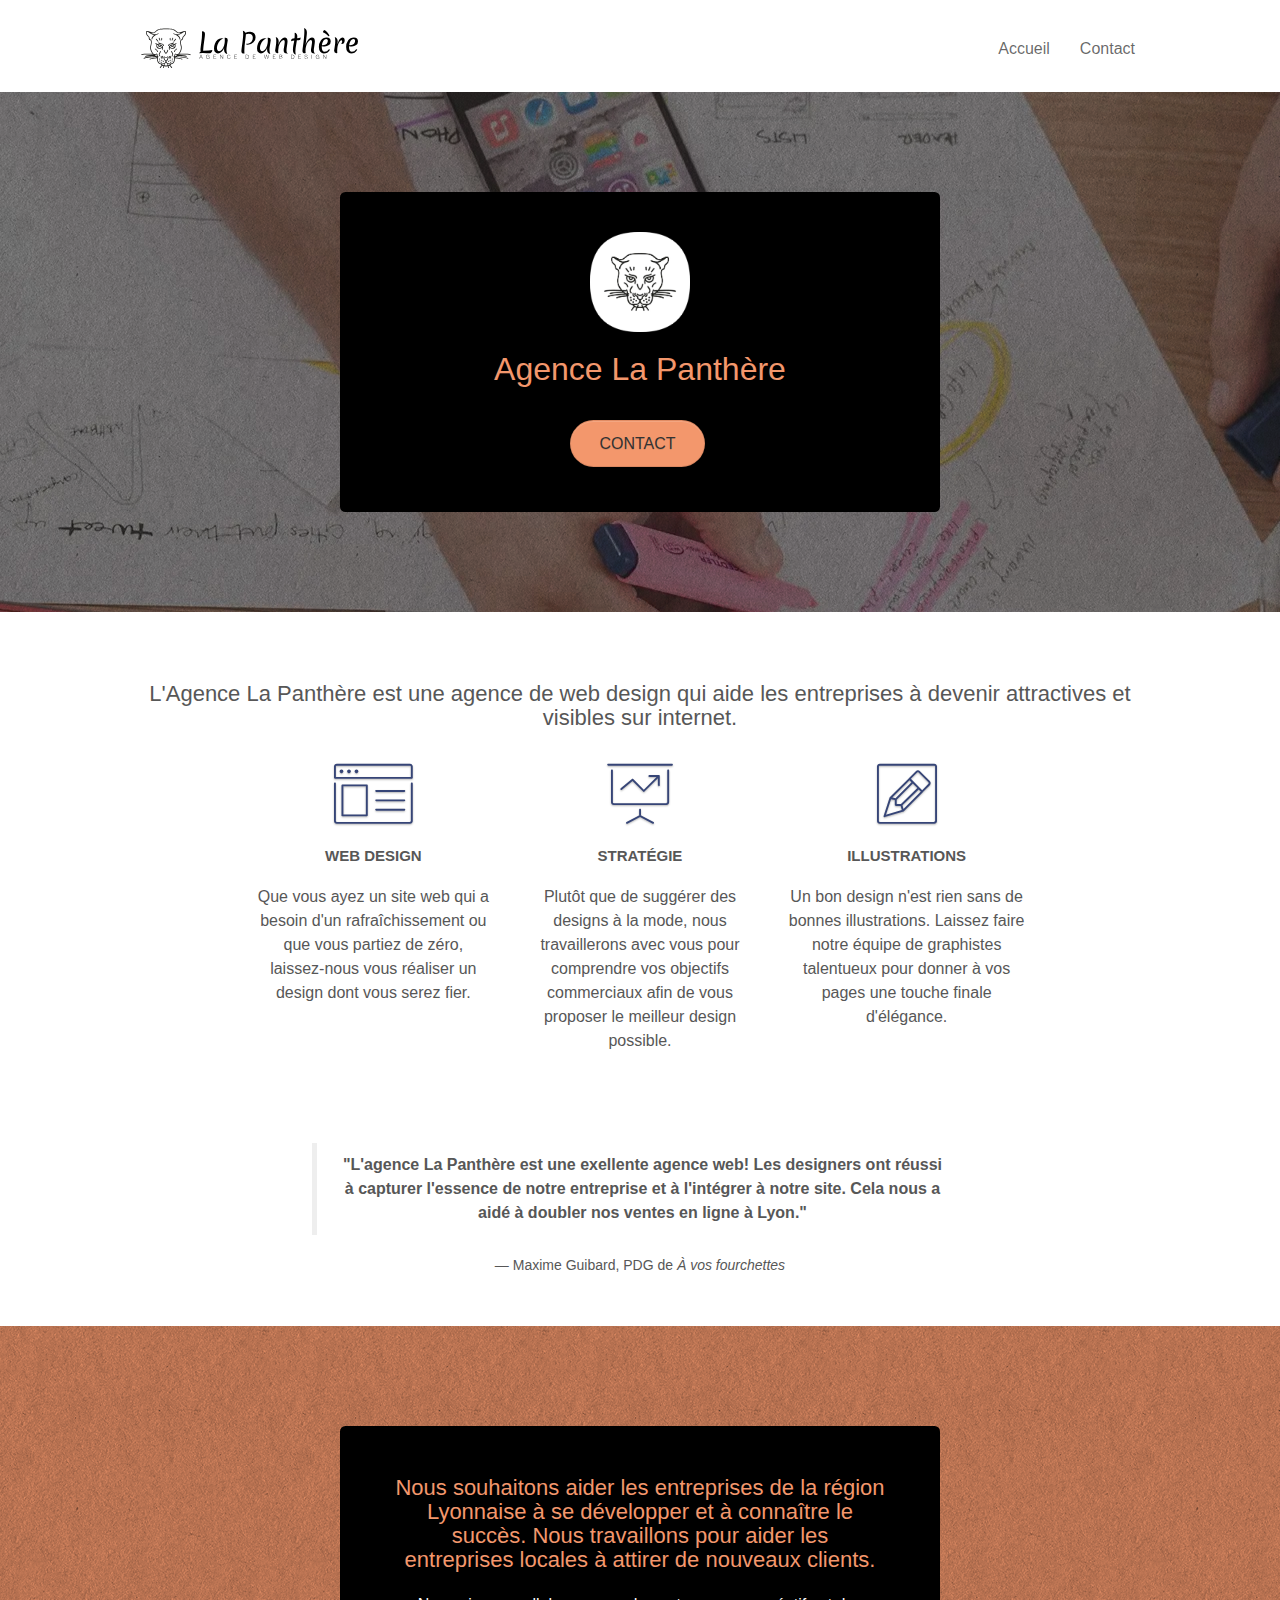
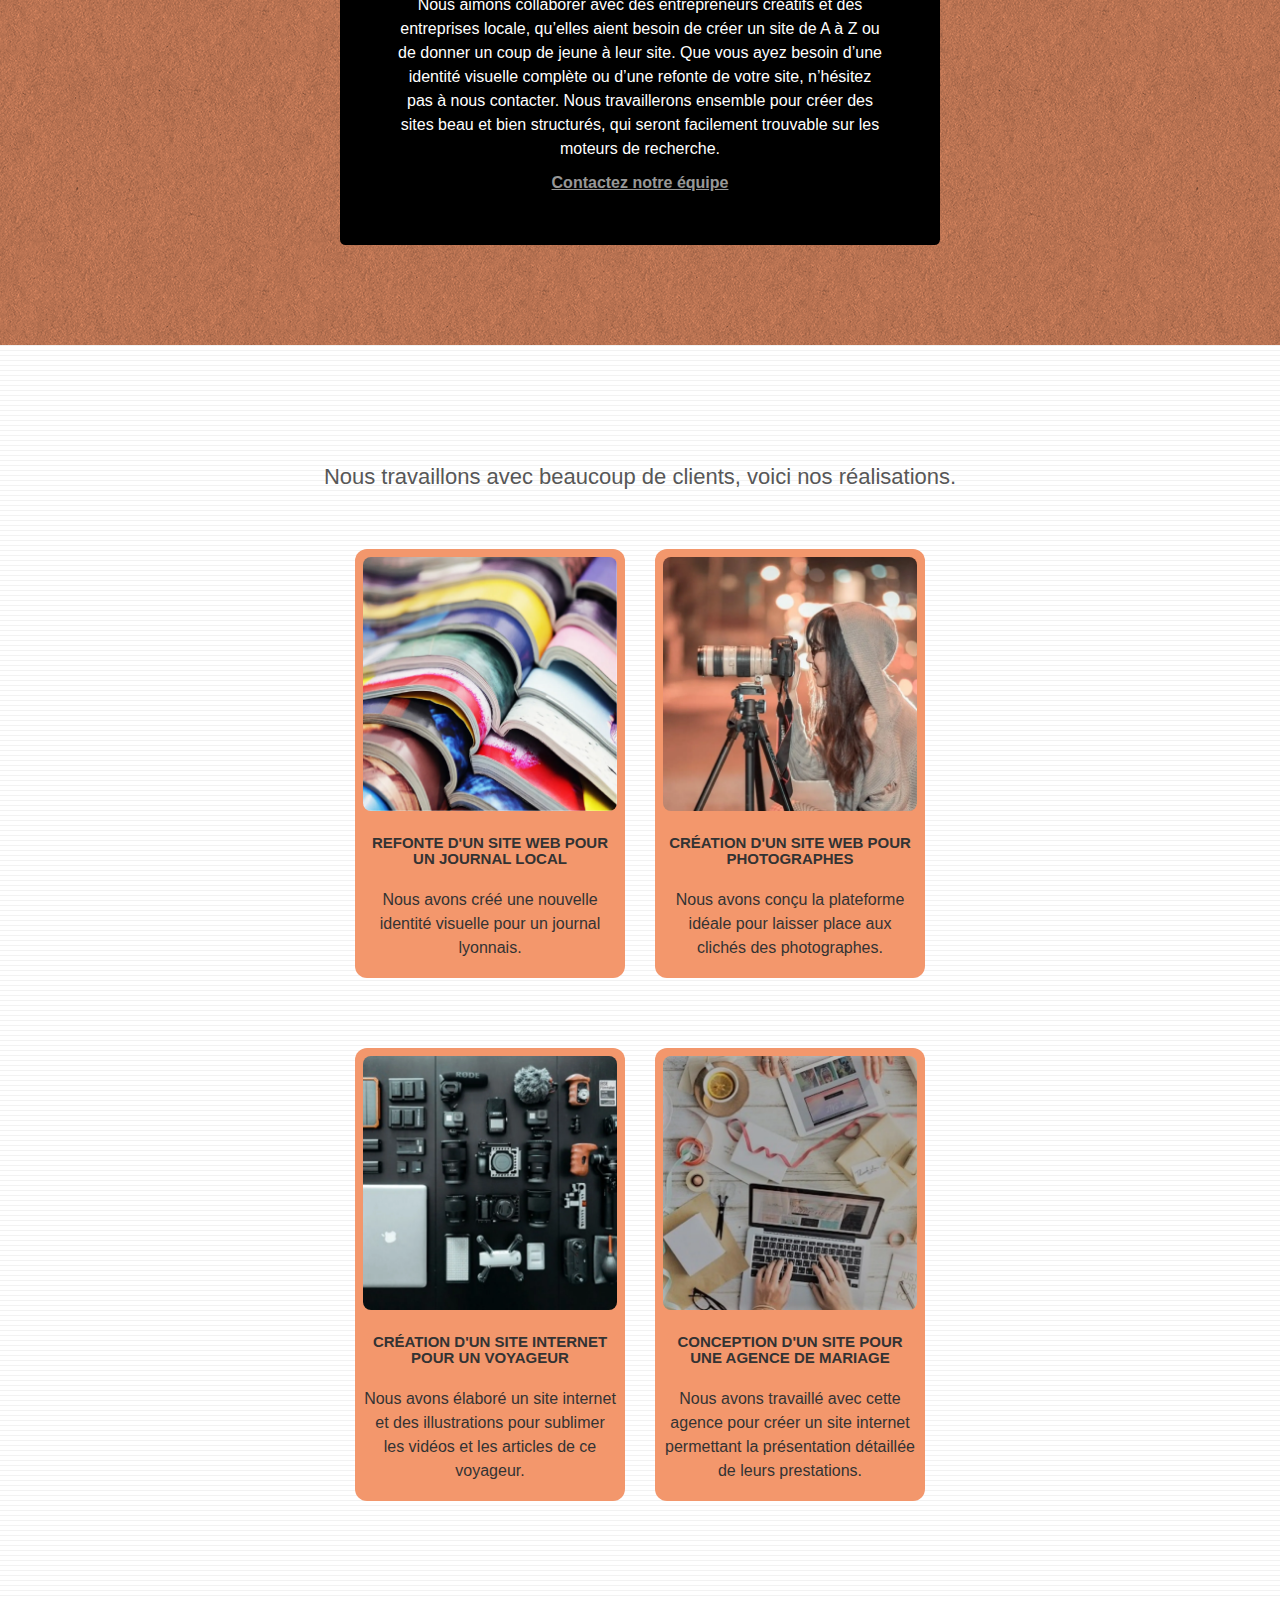
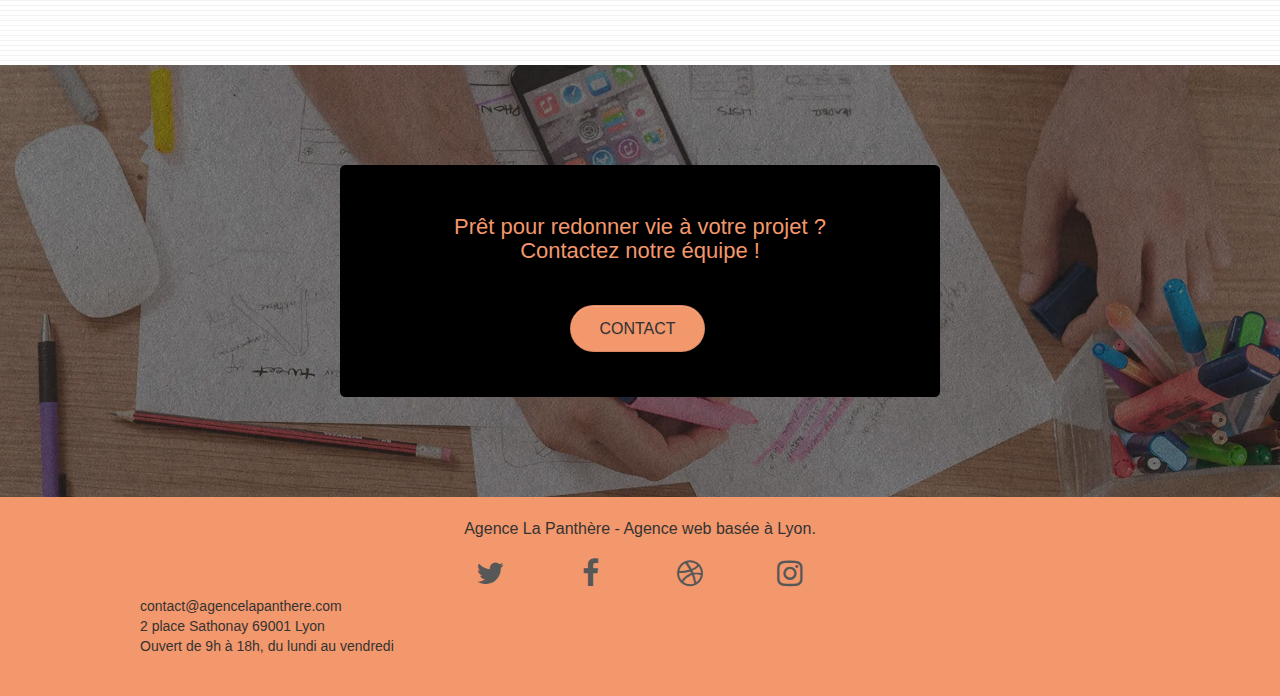
<file: index.html>
<!DOCTYPE html>
<html lang="fr">

<head>
	<meta charset="utf-8">
	<meta name="keywords" content="Entreprise webdesign Lyon,agence design">
	<meta name="description" content="Agence La Panthère entreprise de webdesign situé à Lyon">
	<meta name="viewport" content="width=device-width, initial-scale=1.0, viewport-fit=cover">
	<link rel="shortcut icon" type="image/png" href="favicon.jpg">

	<!-- <link href="https://cdn.jsdelivr.net/npm/bootstrap@5.3.0-alpha1/dist/css/bootstrap.min.css" rel="stylesheet"
		integrity="sha384-GLhlTQ8iRABdZLl6O3oVMWSktQOp6b7In1Zl3/Jr59b6EGGoI1aFkw7cmDA6j6gD" crossorigin="anonymous"> -->

	<link rel="stylesheet" type="text/css" href="master.css">

	<title>La Panthère - Agence de web design - Acceuil</title>

	<!-- Analytics -->

	<!-- Analytics END -->

</head>

<body>
	<!-- Principal conteneur -->
	<div class="page-container">
		<!-- bloc-0 -->
		<header class="bloc bgc-white l-bloc" id="bloc-0">
			<div class="container bloc-sm">
				<nav class="navbar row">
					<div class="navbar-header">
						<a class="navbar-brand" href="index.html">
							<img src="img/agence_la_panthere_monochrome.svg" alt="Logotype Agence La Panthère" height="40">
						</a>
						<button id="nav-toggle" type="button" class="ui-navbar-toggle navbar-toggle" data-toggle="collapse"
							data-target=".navbar-1">
							<span class="sr-only">Toggle navigation</span>
							<span class="icon-bar"></span>
							<span class="icon-bar"></span>
							<span class="icon-bar"></span>
						</button>
					</div>
					<div class="collapse navbar-collapse navbar-1 special-dropdown-nav">
						<ul class="site-navigation nav navbar-nav">
							<li><a href="index.html">Accueil</a></li>
							<li><a href="contact.html">Contact</a></li>
						</ul>
					</div>
				</nav>
			</div>
		</header>
		<!-- bloc-0 END -->

		<main class="main">

			<!-- bloc-1-presentation -->
			<div class="bloc bgc-dark-slate-blue bg-banniere d-bloc bg-t-edge bloc-bg-texture texture-paper b-parallax"
				id="bloc-1-hero">
				<div class="container bloc-lg">
					<div class="row tight-width-whitespace black-background">
						<div class="col-sm-12">
							<img src="img/logo.webp" class="center-block image-resize-mode" width="100" alt="Logo Agence La Panthère">
							<h1 class="text-center hero-bloc-text tc-tangerine">
								Agence La Panthère
							</h1>
							<div class="text-center">
								<a href="contact.html" class="btn btn-lg btn-clean btn-rd cta-hero btn-atomic-tangerine"
									id="cta-hero">Contact</a>
							</div>
						</div>
					</div>
				</div>
			</div>
			<!-- bloc-1-presentation END -->

			<!-- bloc-2-services -->
			<div class="bloc bgc-white l-bloc" id="bloc-2-services">
				<div class="container bloc-md">
					<div class="row">
						<div class="col-sm-12 text-center">
							<h2>
								L'Agence La Panthère est une agence de web design qui aide les entreprises à devenir attractives et
								visibles sur internet.
							</h2>
						</div>
					</div>
					<div class="row voffset-lg med-width-whitespace">
						<div class="col-sm-4">
							<div class="text-center">
								<span class="et-icon-browser sm-shadow icon-dark-slate-blue icons icon-lg"></span>
							</div>
							<h3 class="mg-md text-center">Web design</h3>
							<p class="text-center">
								Que vous ayez un site web qui a besoin d'un
								rafraîchissement ou que vous partiez de zéro, laissez-nous vous
								réaliser un design dont vous serez fier.
							</p>
						</div>
						<div class="col-sm-4">
							<div class="text-center">
								<span class="et-icon-presentation sm-shadow icon-dark-slate-blue icons icon-lg"></span>
							</div>
							<h3 class="mg-md text-center">Stratégie</h3>
							<p class="text-center">
								Plutôt que de suggérer des designs à la mode, nous travaillerons
								avec vous pour comprendre vos objectifs commerciaux afin de vous
								proposer le meilleur design possible.
							</p>
						</div>
						<div class="col-sm-4">
							<div class="text-center">
								<span class="et-icon-edit sm-shadow icon-dark-slate-blue icons icon-lg"></span>
							</div>
							<h3 class="mg-md text-center">Illustrations</h3>
							<p class="text-center">
								Un bon design n'est rien sans de bonnes illustrations. Laissez
								faire notre équipe de graphistes talentueux pour donner à vos
								pages une touche finale d'élégance.
							</p>
						</div>
					</div>
					<div class="row voffset-lg voffset">
						<div class="col-xs-12 col-md-8 col-md-offset-2 text-center">
							<figure>
								<blockquote>
									<p>
										<b>
											"L'agence La Panthère est une exellente agence web! Les designers ont réussi à capturer l'essence
											de notre entreprise et à l'intégrer à notre site. Cela nous a aidé à doubler nos ventes en ligne à
											Lyon."
										</b>
									</p>
								</blockquote>
								<figcaption>
									— Maxime Guibard, PDG de <cite>À vos fourchettes</cite>
								</figcaption>
							</figure>
						</div>
					</div>
				</div>
			</div>
			<!-- bloc-2-services END -->

			<!-- bloc-3-what-i-do -->
			<div class="bloc bgc-atomic-tangerine bg-presentation d-bloc bloc-bg-texture texture-paper b-parallax"
				id="bloc-3-what-i-do">
				<div class="container bloc-lg">
					<div class="row tight-width-whitespace black-background">
						<article class="col-sm-12">
							<h2 class="mg-md text-center tc-tangerine">
								Nous souhaitons aider les entreprises de la région Lyonnaise à
								se développer et à connaître le succès. Nous travaillons pour
								aider les entreprises locales à attirer de nouveaux clients.
							</h2>
							<p class="text-center tc-white">
								Nous aimons collaborer avec des entrepreneurs créatifs et des
								entreprises locale, qu’elles aient besoin de créer un site de A
								à Z ou de donner un coup de jeune à leur site. Que vous ayez
								besoin d’une identité visuelle complète ou d’une refonte de
								votre site, n’hésitez pas à nous contacter. Nous travaillerons
								ensemble pour créer des sites beau et bien structurés, qui
								seront facilement trouvable sur les moteurs de recherche.
							</p>
							<p class="text-center">
								<a class="ltc-white bold-link" href="contact.html">
									Contactez notre équipe
								</a>
							</p>
						</article>
					</div>
				</div>
			</div>
			<!-- bloc-3-what-i-do END -->

			<!-- bloc-4-portfolio -->
			<article class="bloc bgc-white bg-lines-h2-bg bg-repeat l-bloc" id="bloc-4-portfolio">
				<div class="container bloc-lg">
					<div class="row">
						<div class="col-sm-12 text-center">
							<h2>
								Nous travaillons avec beaucoup de clients, voici nos réalisations.
							</h2>
						</div>
					</div>
					<div class="row tight-width-whitespace portfolio-row">
						<div class="col-sm-6">
							<article class="card">
								<a href="#" data-lightbox="img/img1.webp" data-gallery-id="gallery-1"
									data-caption="Refonte d'un site web pour un journal local" data-frame="snapshot-lb">
									<img src="img/img1.webp" alt="Illustration - Refonte d'un site web pour un journal local"
										class="img-responsive portfolio-thumb">
									<h3 class="mg-md text-center">
										Refonte d'un site web pour un journal local
									</h3>
									<p class="text-center">
										Nous avons créé une nouvelle identité visuelle pour un journal
										lyonnais.
									</p>
								</a>
							</article>
						</div>
						<div class="col-sm-6">
							<article class="card">
								<a href="#" data-lightbox="img/img2.webp" data-gallery-id="gallery-1"
									data-caption="Création d'un site web pour photographes" data-frame="snapshot-lb">
									<img src="img/img2.webp" class="img-responsive portfolio-thumb"
										alt="Illustration - Création d'un site web pour photographes">
									<h3 class="mg-md text-center">
										Création d'un site web pour photographes
									</h3>
									<p class="text-center">
										Nous avons conçu la plateforme idéale pour laisser place aux
										clichés des photographes.
									</p>
								</a>
							</article>
						</div>
					</div>
					<div class="row tight-width-whitespace portfolio-row">
						<div class="col-sm-6">
							<article class="card">
								<a href="#" data-lightbox="img/img3.webp" data-gallery-id="gallery-1"
									data-caption="Création d'un site internet pour un voyageur" data-frame="snapshot-lb">
									<img src="img/img3.webp" class="img-responsive portfolio-thumb"
										alt="Illustration - Création d'un site internet pour un voyageur">
									<h3 class="mg-md text-center">
										Création d'un site internet pour un voyageur
									</h3>
									<p class="text-center">
										Nous avons élaboré un site internet et des illustrations pour
										sublimer les vidéos et les articles de ce voyageur.
									</p>
								</a>
							</article>
						</div>
						<div class="col-sm-6">
							<article class="card">
								<a href="#" data-lightbox="img/img4.webp" data-gallery-id="gallery-1"
									data-caption="Conception d'un site pour une agence de mariage" data-frame="snapshot-lb">
									<img src="img/img4.webp" class="img-responsive portfolio-thumb"
										alt="Illustration - Conception d'un site pour une agence de mariage">
									<h3 class="mg-md text-center">
										Conception d'un site pour une agence de mariage
									</h3>
									<p class="text-center">
										Nous avons travaillé avec cette agence pour créer un site
										internet permettant la présentation détaillée de leurs
										prestations.
									</p>
								</a>
							</article>
						</div>
					</div>
				</div>
			</article>
			<!-- bloc-4-portfolio END -->

			<!-- bloc-5-cta -->
			<div class="bloc bgc-dark-slate-blue bg-banniere d-bloc bloc-bg-texture texture-paper" id="bloc-5-cta">
				<div class="container bloc-lg">
					<div class="row tight-width-whitespace black-background">
						<div class="col-sm-12 text-center">
							<h2 class="mg-md text-center tc-tangerine">
								Prêt pour redonner vie à votre projet ?
								<br>
								Contactez notre équipe !
							</h2>
							<a href="contact.html" class="btn btn-atomic-tangerine btn-clean btn-rd btn-lg cta-hero">Contact</a>
						</div>
					</div>
				</div>
			</div>
			<!-- bloc-5-cta END -->

		</main>

		<!-- ScrollToTop Button -->
		<a class="bloc-button btn btn-d scrollToTop" onclick="scrollToTarget('1')">
			<span class="fa fa-chevron-up"></span>
		</a>
		<!-- ScrollToTop Button END-->

		<!-- Footer - bloc-8 -->
		<footer class="bloc bgc-atomic-tangerine d-bloc" id="bloc-8">
			<div class="container bloc-sm">
				<div class="row">
					<div class="col-sm-12">
						<p class="text-center">
							Agence La Panthère - Agence web basée à Lyon.
						</p>
						<div class="row row-no-gutters social social-icon-row">
							<div class="col-sm-3">
								<div class="text-center">
									<a class="social icon-md" href="#"><span class="fa fa-twitter"></span></a>
								</div>
							</div>
							<div class="col-sm-3">
								<div class="text-center">
									<a class="social icon-md" href="#"><span class="fa fa-facebook"></span></a>
								</div>
							</div>
							<div class="col-sm-3">
								<div class="text-center">
									<a class="social icon-md" href="#"><span class="fa fa-dribbble"></span></a>
								</div>
							</div>
							<div class="col-sm-3">
								<div class="text-center">
									<a class="social icon-md" href="#"><span class="fa fa-instagram"></span></a>
								</div>
							</div>
						</div>
						<address>
							<a href="mailto:contact@agencelapanthere.com" class="mailto">
								contact@agencelapanthere.com
							</a>
							<br>
							2 place Sathonay 69001 Lyon
							<br>
							Ouvert de 9h à 18h, du lundi au vendredi
						</address>
					</div>
				</div>
			</div>
		</footer>
		<!-- Footer - bloc-8 END -->
	</div>
	<!-- Principal conteneur END -->

	<script src="./js/jquery-2.1.0.js"></script>
	<script src="./js/bootstrap.js"></script>
	<script src="./js/blocs.js"></script>
	<script src="./js/jquery.touchSwipe.js"></script>
	<script src="./js/gmaps.js"></script>

</body>

</html>
</file>
<file: master.css>
@charset "UTF-8";

@import "css/normalize.css";
@import "css/bootstrap.css";
@import "css/font-awesome.css";
@import "css/et-line.css";
@import "css/style.css";
@import "css/color.css";
@import "css/font.css";
@import "css/style_temp.css";
@import "css/breakpoints.css";
</file>
